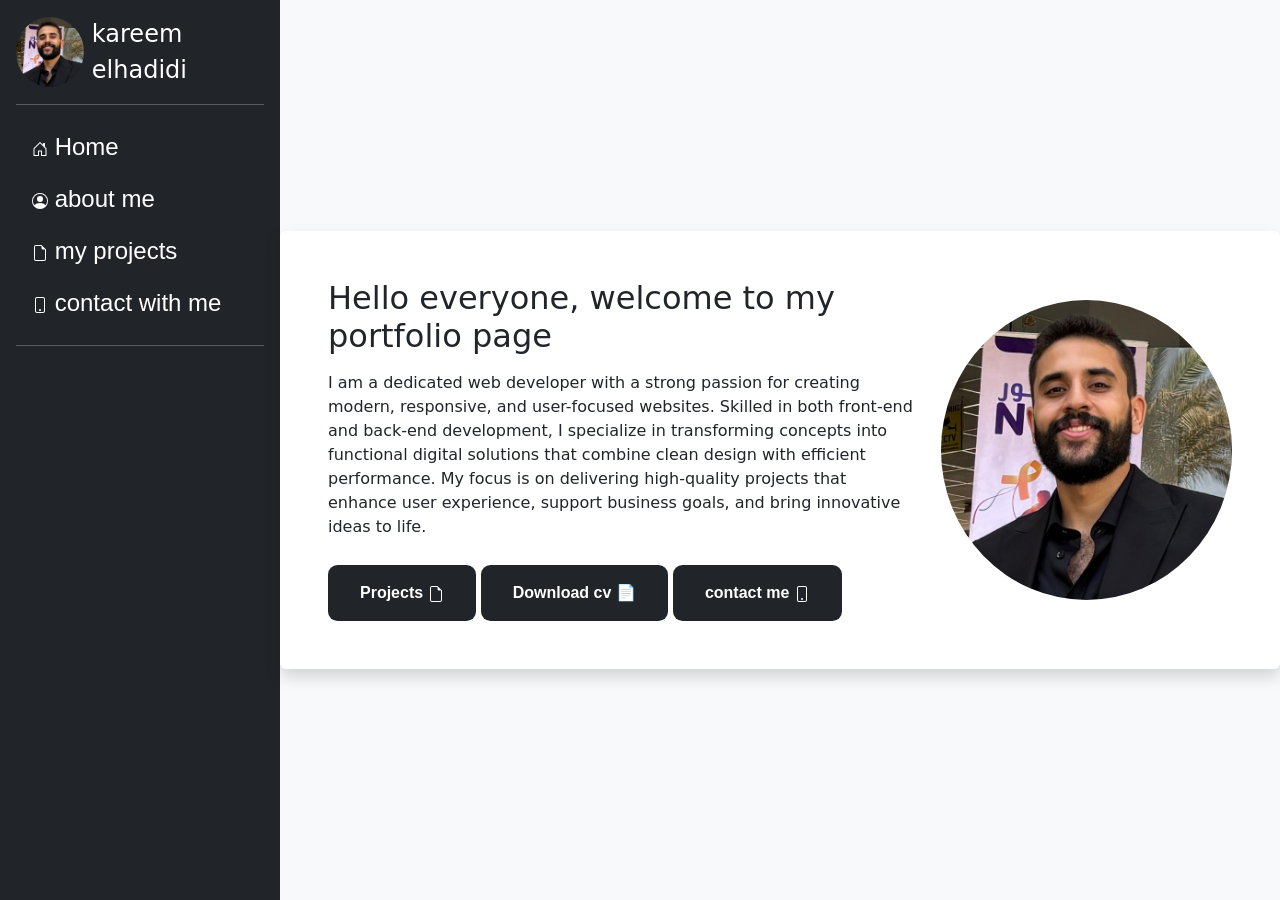
<file: index.html>
<!DOCTYPE html>
<html lang="en">
  <head>
    <meta charset="UTF-8" />
    <meta name="viewport" content="width=device-width, initial-scale=1.0" />
    <link
      href="https://cdn.jsdelivr.net/npm/bootstrap@5.3.8/dist/css/bootstrap.min.css"
      rel="stylesheet"
      integrity="sha384-sRIl4kxILFvY47J16cr9ZwB07vP4J8+LH7qKQnuqkuIAvNWLzeN8tE5YBujZqJLB"
      crossorigin="anonymous"
    />
    <link rel="stylesheet" href="./index.css" />
    <title>kareem saleh portfolio</title>
  </head>
  <body>
    <div class="kareem">
      <div
        class="d-flex flex-column flex-shrink-0 p-3 text-bg-dark"
        style="width: 280px; height: 100vh"
      >
        <a
          href="./index.html"
          class="d-flex align-items-center mb-3 mb-md-0 me-md-auto text-white text-decoration-none"
        >
          <img
            src="WhatsApp Image 2025-09-24 at 15.16.58.jpeg"
            width="70"
            height="70"
           class="rounded-circle"
          />
          <span class="fs-4">kareem elhadidi</span>
        </a>
        <hr />
        <ul class="nav nav-pills flex-column mb-auto">
          <li class="nav-item">
            <a
              href="./index.html"
              class="nav-link text-white"
              aria-current="page"
            >
              <svg
                xmlns="http://www.w3.org/2000/svg"
                width="16"
                height="16"
                fill="currentColor"
                class="bi bi-house-door"
                viewBox="0 0 16 16"
              >
                <path
                  d="M8.354 1.146a.5.5 0 0 0-.708 0l-6 6A.5.5 0 0 0 1.5 7.5v7a.5.5 0 0 0 .5.5h4.5a.5.5 0 0 0 .5-.5v-4h2v4a.5.5 0 0 0 .5.5H14a.5.5 0 0 0 .5-.5v-7a.5.5 0 0 0-.146-.354L13 5.793V2.5a.5.5 0 0 0-.5-.5h-1a.5.5 0 0 0-.5.5v1.293zM2.5 14V7.707l5.5-5.5 5.5 5.5V14H10v-4a.5.5 0 0 0-.5-.5h-3a.5.5 0 0 0-.5.5v4z"
                />
              </svg>
              Home
            </a>
          </li>
          <li>
            <a href="./index2.htm" class="nav-link text-white">
              <svg
                xmlns="http://www.w3.org/2000/svg"
                width="16"
                height="16"
                fill="currentColor"
                class="bi bi-person-circle"
                viewBox="0 0 16 16"
              >
                <path d="M11 6a3 3 0 1 1-6 0 3 3 0 0 1 6 0" />
                <path
                  fill-rule="evenodd"
                  d="M0 8a8 8 0 1 1 16 0A8 8 0 0 1 0 8m8-7a7 7 0 0 0-5.468 11.37C3.242 11.226 4.805 10 8 10s4.757 1.225 5.468 2.37A7 7 0 0 0 8 1"
                />
              </svg>
              about me
            </a>
          </li>
          <li>
            <a href="#" class="nav-link text-white">
              <svg
                xmlns="http://www.w3.org/2000/svg"
                width="16"
                height="16"
                fill="currentColor"
                class="bi bi-file-earmark"
                viewBox="0 0 16 16"
              >
                <path
                  d="M14 4.5V14a2 2 0 0 1-2 2H4a2 2 0 0 1-2-2V2a2 2 0 0 1 2-2h5.5zm-3 0A1.5 1.5 0 0 1 9.5 3V1H4a1 1 0 0 0-1 1v12a1 1 0 0 0 1 1h8a1 1 0 0 0 1-1V4.5z"
                />
              </svg>
              my projects
            </a>
          </li>
          <li>
            <a href="./contact.html" class="nav-link text-white">
              <svg
                xmlns="http://www.w3.org/2000/svg"
                width="16"
                height="16"
                fill="currentColor"
                class="bi bi-phone"
                viewBox="0 0 16 16"
              >
                <path
                  d="M11 1a1 1 0 0 1 1 1v12a1 1 0 0 1-1 1H5a1 1 0 0 1-1-1V2a1 1 0 0 1 1-1zM5 0a2 2 0 0 0-2 2v12a2 2 0 0 0 2 2h6a2 2 0 0 0 2-2V2a2 2 0 0 0-2-2z"
                />
                <path d="M8 14a1 1 0 1 0 0-2 1 1 0 0 0 0 2" />
              </svg>
              contact with me
            </a>
          </li>
          <hr />
        </ul>
      </div>
      <div class="flex-grow-1 d-flex align-items-center justify-content-center" style="background-color: #f8f9fa;">

        <!-- Welcome Section: text left, photo right -->
        <div class="d-flex flex-row-reverse align-items-center bg-white shadow rounded p-5">
          
          <!-- Photo on the right -->
          <img src="WhatsApp Image 2025-09-24 at 15.16.58.jpeg"
               alt="Kareem Elhadidi"
               width="300"
               height="300"
               class="rounded-circle ms-4"
               style="object-fit: cover;">
  
          <!-- Text on the left -->
          <div>
            <h2 class="mb-3">Hello everyone, welcome to my portfolio page</h2>
            <p>
              I am a dedicated web developer with a strong passion for creating modern, responsive, and user-focused websites.
              Skilled in both front-end and back-end development, I specialize in transforming concepts into functional digital solutions
              that combine clean design with efficient performance. My focus is on delivering high-quality projects that enhance user experience,
              support business goals, and bring innovative ideas to life.
            </p>
            <!-- From Uiverse.io by KINGFRESS --> 
             

             <button>
              Projects 
              <svg
                xmlns="http://www.w3.org/2000/svg"
                width="16"
                height="16"
                fill="currentColor"
                class="bi bi-file-earmark"
                viewBox="0 0 16 16"
              >
                <path
                  d="M14 4.5V14a2 2 0 0 1-2 2H4a2 2 0 0 1-2-2V2a2 2 0 0 1 2-2h5.5zm-3 0A1.5 1.5 0 0 1 9.5 3V1H4a1 1 0 0 0-1 1v12a1 1 0 0 0 1 1h8a1 1 0 0 0 1-1V4.5z"
                />
              </svg>
            </button>
             <button id="cv">Download cv 📄</button>
             <button id="contact_me">contact me
              <svg
                xmlns="http://www.w3.org/2000/svg"
                width="16"
                height="16"
                fill="currentColor"
                class="bi bi-phone"
                viewBox="0 0 16 16"
              >
                <path
                  d="M11 1a1 1 0 0 1 1 1v12a1 1 0 0 1-1 1H5a1 1 0 0 1-1-1V2a1 1 0 0 1 1-1zM5 0a2 2 0 0 0-2 2v12a2 2 0 0 0 2 2h6a2 2 0 0 0 2-2V2a2 2 0 0 0-2-2z"
                />
                <path d="M8 14a1 1 0 1 0 0-2 1 1 0 0 0 0 2" />
              </svg>
             </button>
            
          </div>
          
  
        </div>
        
  
      </div>
      
    </div>
    </div>

    <script src="./index.js" charset="UTF-8"></script>
  </body>
</html>
</file>
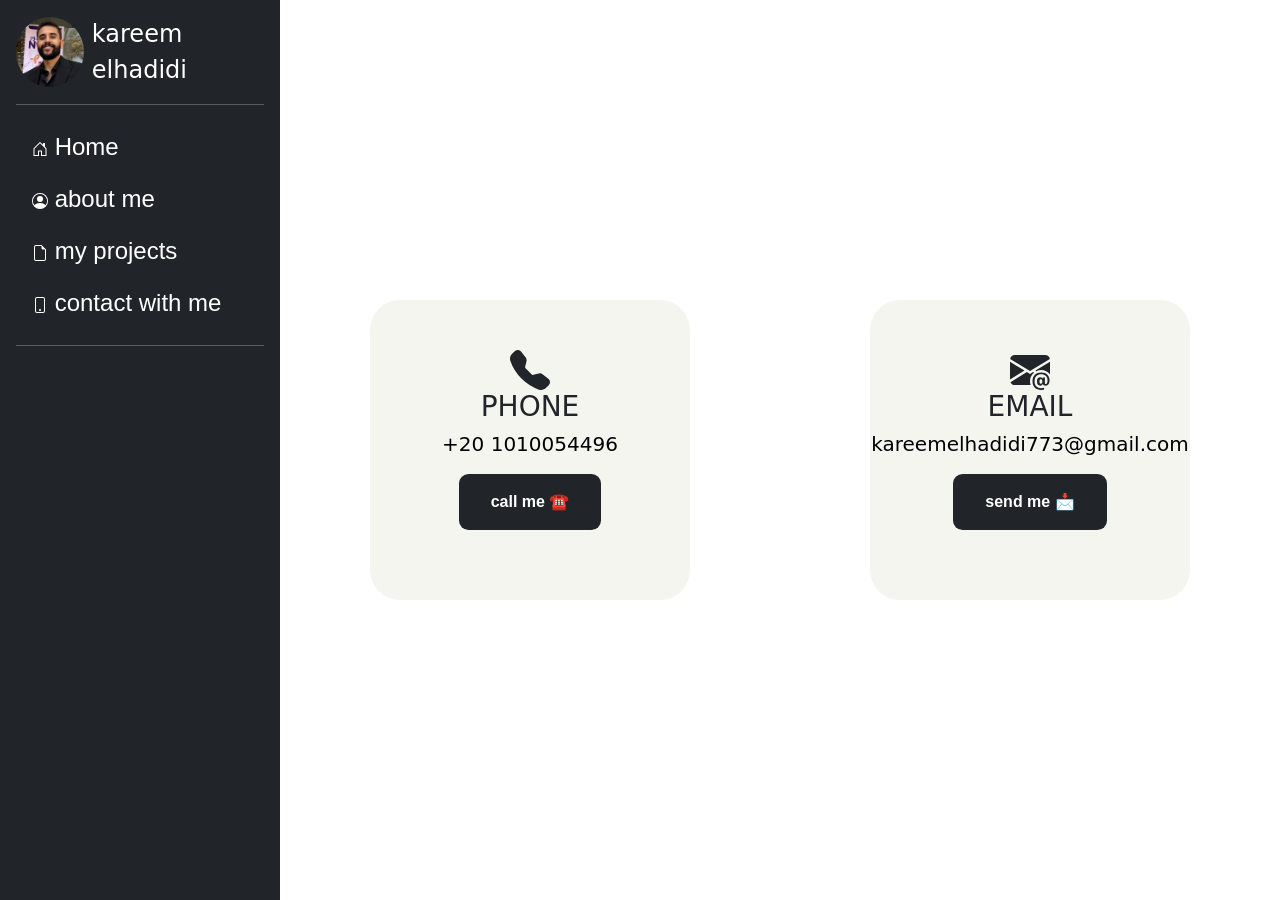
<file: contact.html>
<!DOCTYPE html>
<html lang="en">
<head>
    <meta charset="UTF-8">
    <meta name="viewport" content="width=device-width, initial-scale=1.0">
    <link
      href="https://cdn.jsdelivr.net/npm/bootstrap@5.3.8/dist/css/bootstrap.min.css"
      rel="stylesheet"
      integrity="sha384-sRIl4kxILFvY47J16cr9ZwB07vP4J8+LH7qKQnuqkuIAvNWLzeN8tE5YBujZqJLB"
      crossorigin="anonymous"
    />
    <link rel="stylesheet" href="./index.css">
    <title>kareem saleh portfolio</title>
</head>
<body>
    <div class="kareem">
        <div
          class="d-flex flex-column flex-shrink-0 p-3 text-bg-dark"
          style="width: 280px; height: 100vh"
        >
          <a
            href="./index.html"
            class="d-flex align-items-center mb-3 mb-md-0 me-md-auto text-white text-decoration-none"
          >
            <img
              src="WhatsApp Image 2025-09-24 at 15.16.58.jpeg"
              width="70"
              height="70"
              class="rounded-circle"
            />
            <span class="fs-4">kareem elhadidi</span>
          </a>
          <hr />
          <ul class="nav nav-pills flex-column mb-auto">
            <li class="nav-item">
              <a
                href="./index.html"
                class="nav-link text-white"
                aria-current="page"
              >
                <svg
                  xmlns="http://www.w3.org/2000/svg"
                  width="16"
                  height="16"
                  fill="currentColor"
                  class="bi bi-house-door"
                  viewBox="0 0 16 16"
                >
                  <path
                    d="M8.354 1.146a.5.5 0 0 0-.708 0l-6 6A.5.5 0 0 0 1.5 7.5v7a.5.5 0 0 0 .5.5h4.5a.5.5 0 0 0 .5-.5v-4h2v4a.5.5 0 0 0 .5.5H14a.5.5 0 0 0 .5-.5v-7a.5.5 0 0 0-.146-.354L13 5.793V2.5a.5.5 0 0 0-.5-.5h-1a.5.5 0 0 0-.5.5v1.293zM2.5 14V7.707l5.5-5.5 5.5 5.5V14H10v-4a.5.5 0 0 0-.5-.5h-3a.5.5 0 0 0-.5.5v4z"
                  />
                </svg>
                Home
              </a>
            </li>
            <li>
              <a href="./index2.htm" class="nav-link text-white">
                <svg
                  xmlns="http://www.w3.org/2000/svg"
                  width="16"
                  height="16"
                  fill="currentColor"
                  class="bi bi-person-circle"
                  viewBox="0 0 16 16"
                >
                  <path d="M11 6a3 3 0 1 1-6 0 3 3 0 0 1 6 0" />
                  <path
                    fill-rule="evenodd"
                    d="M0 8a8 8 0 1 1 16 0A8 8 0 0 1 0 8m8-7a7 7 0 0 0-5.468 11.37C3.242 11.226 4.805 10 8 10s4.757 1.225 5.468 2.37A7 7 0 0 0 8 1"
                  />
                </svg>
                about me
              </a>
            </li>
            <li>
              <a href="#" class="nav-link text-white">
                <svg
                  xmlns="http://www.w3.org/2000/svg"
                  width="16"
                  height="16"
                  fill="currentColor"
                  class="bi bi-file-earmark"
                  viewBox="0 0 16 16"
                >
                  <path
                    d="M14 4.5V14a2 2 0 0 1-2 2H4a2 2 0 0 1-2-2V2a2 2 0 0 1 2-2h5.5zm-3 0A1.5 1.5 0 0 1 9.5 3V1H4a1 1 0 0 0-1 1v12a1 1 0 0 0 1 1h8a1 1 0 0 0 1-1V4.5z"
                  />
                </svg>
                my projects
              </a>
            </li>
            <li>
              <a href="./contact.html" class="nav-link text-white">
                <svg
                  xmlns="http://www.w3.org/2000/svg"
                  width="16"
                  height="16"
                  fill="currentColor"
                  class="bi bi-phone"
                  viewBox="0 0 16 16"
                >
                  <path
                    d="M11 1a1 1 0 0 1 1 1v12a1 1 0 0 1-1 1H5a1 1 0 0 1-1-1V2a1 1 0 0 1 1-1zM5 0a2 2 0 0 0-2 2v12a2 2 0 0 0 2 2h6a2 2 0 0 0 2-2V2a2 2 0 0 0-2-2z"
                  />
                  <path d="M8 14a1 1 0 1 0 0-2 1 1 0 0 0 0 2" />
                </svg>
                contact with me
              </a>
            </li>
            <hr />
          </ul>
        </div>
        <!--cards for my information-->
        <div class="contact">
            
            <div class="telephone">
                <svg onclick="window.location.href='tel:+201010054496'" xmlns="http://www.w3.org/2000/svg" width="40" height="40" fill="currentColor" class="bi bi-telephone-fill" viewBox="0 0 16 16">
                    <path fill-rule="evenodd" d="M1.885.511a1.745 1.745 0 0 1 2.61.163L6.29 2.98c.329.423.445.974.315 1.494l-.547 2.19a.68.68 0 0 0 .178.643l2.457 2.457a.68.68 0 0 0 .644.178l2.189-.547a1.75 1.75 0 0 1 1.494.315l2.306 1.794c.829.645.905 1.87.163 2.611l-1.034 1.034c-.74.74-1.846 1.065-2.877.702a18.6 18.6 0 0 1-7.01-4.42 18.6 18.6 0 0 1-4.42-7.009c-.362-1.03-.037-2.137.703-2.877z"/>
                  </svg>
              <h3>PHONE</h3>  
              <a href="#"><h5>+20 1010054496</h5></a>
              <button onclick="window.location.href='tel:+201010054496'">
                call me ☎️
                </button>
            </div>
            <div class="email">
                <svg onclick="window.location.href='https://mail.google.com/mail/?view=cm&fs=1&to=kareemsalehabdelmaged@gmail.com&su=Subject&body=hello';" xmlns="http://www.w3.org/2000/svg" width="40" height="40" fill="currentColor" class="bi bi-envelope-at-fill" viewBox="0 0 16 16">
                    <path d="M2 2A2 2 0 0 0 .05 3.555L8 8.414l7.95-4.859A2 2 0 0 0 14 2zm-2 9.8V4.698l5.803 3.546zm6.761-2.97-6.57 4.026A2 2 0 0 0 2 14h6.256A4.5 4.5 0 0 1 8 12.5a4.49 4.49 0 0 1 1.606-3.446l-.367-.225L8 9.586zM16 9.671V4.697l-5.803 3.546.338.208A4.5 4.5 0 0 1 12.5 8c1.414 0 2.675.652 3.5 1.671"/>
                    <path d="M15.834 12.244c0 1.168-.577 2.025-1.587 2.025-.503 0-1.002-.228-1.12-.648h-.043c-.118.416-.543.643-1.015.643-.77 0-1.259-.542-1.259-1.434v-.529c0-.844.481-1.4 1.26-1.4.585 0 .87.333.953.63h.03v-.568h.905v2.19c0 .272.18.42.411.42.315 0 .639-.415.639-1.39v-.118c0-1.277-.95-2.326-2.484-2.326h-.04c-1.582 0-2.64 1.067-2.64 2.724v.157c0 1.867 1.237 2.654 2.57 2.654h.045c.507 0 .935-.07 1.18-.18v.731c-.219.1-.643.175-1.237.175h-.044C10.438 16 9 14.82 9 12.646v-.214C9 10.36 10.421 9 12.485 9h.035c2.12 0 3.314 1.43 3.314 3.034zm-4.04.21v.227c0 .586.227.8.581.8.31 0 .564-.17.564-.743v-.367c0-.516-.275-.708-.572-.708-.346 0-.573.245-.573.791"/>
                  </svg>  
              <h3>EMAIL</h3>
              <ul>
               <a href="#"><li><h5>kareemelhadidi773@gmail.com</h5></li></a> 
               
              </ul>
              <button onclick="window.location.href='https://mail.google.com/mail/?view=cm&fs=1&to=kareemsalehabdelmaged@gmail.com&su=Subject&body=hello';">
                send me 📩
                </button>
            </div>
              

        </div>
        

    
</body>
</html>
</file>
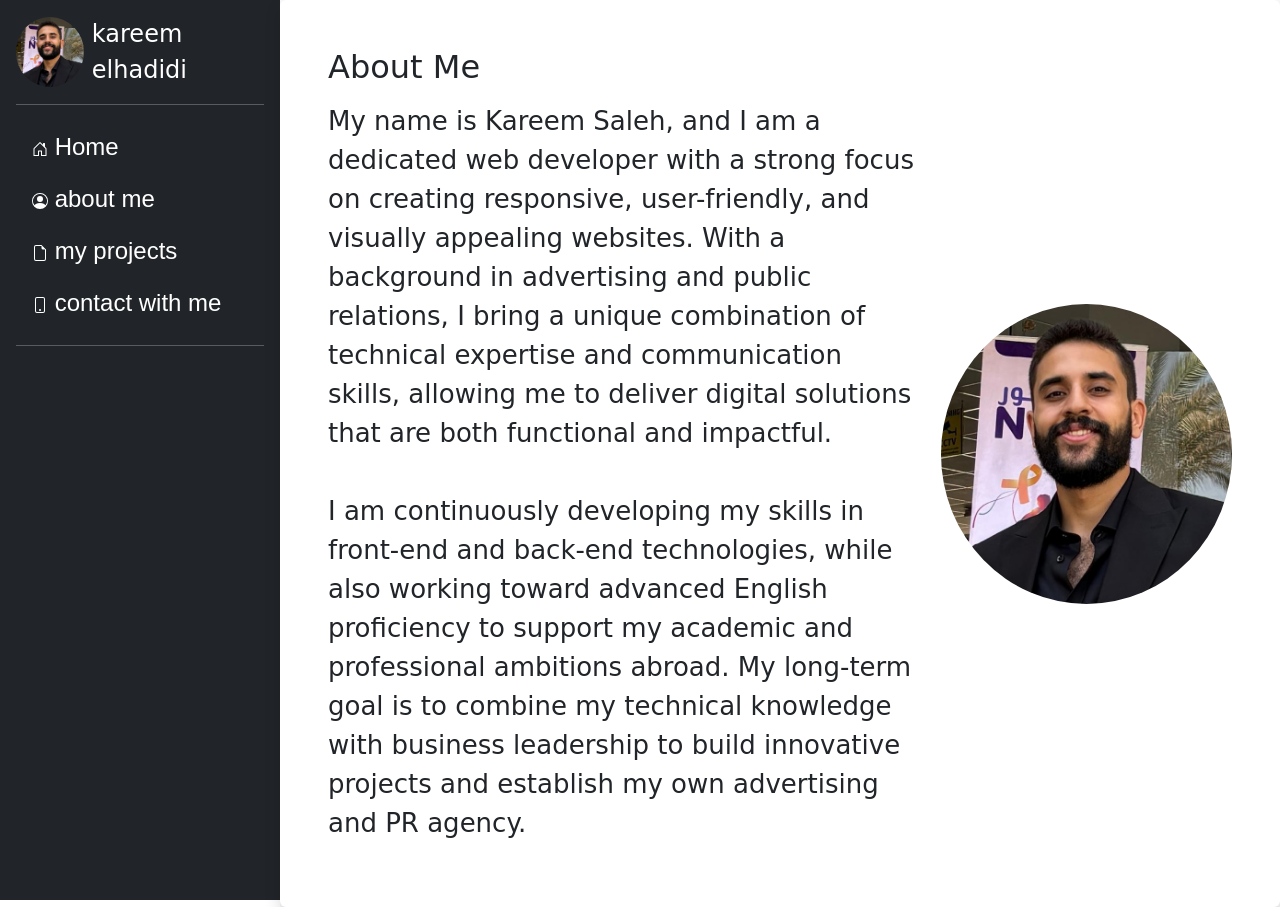
<file: index2.htm>
<!DOCTYPE html>
<html lang="en">
  <head>
    <meta charset="UTF-8" />
    <meta name="viewport" content="width=device-width, initial-scale=1.0" />
    <link
      href="https://cdn.jsdelivr.net/npm/bootstrap@5.3.8/dist/css/bootstrap.min.css"
      rel="stylesheet"
      integrity="sha384-sRIl4kxILFvY47J16cr9ZwB07vP4J8+LH7qKQnuqkuIAvNWLzeN8tE5YBujZqJLB"
      crossorigin="anonymous"
    />
    <link rel="stylesheet" href="./index.css" />
    <title>About Me - Kareem Saleh</title>
  </head>
  <body>
    <div class="kareem">
      <!-- Sidebar (same as index.html) -->
      <div
        class="d-flex flex-column flex-shrink-0 p-3 text-bg-dark"
        style="width: 280px; height: 100vh"
      >
        <a
          href="./index.html"
          class="d-flex align-items-center mb-3 mb-md-0 me-md-auto text-white text-decoration-none"
        >
          <img
            src="WhatsApp Image 2025-09-24 at 15.16.58.jpeg"
            width="70"
            height="70"
            class="rounded-circle"
          />
          <span class="fs-4">kareem elhadidi</span>
        </a>
        <hr />
        <ul class="nav nav-pills flex-column mb-auto">
          <li class="nav-item">
            <a
              href="./index.html"
              class="nav-link text-white"
              aria-current="page"
            >
              <svg
                xmlns="http://www.w3.org/2000/svg"
                width="16"
                height="16"
                fill="currentColor"
                class="bi bi-house-door"
                viewBox="0 0 16 16"
              >
                <path
                  d="M8.354 1.146a.5.5 0 0 0-.708 0l-6 6A.5.5 0 0 0 1.5 7.5v7a.5.5 0 0 0 .5.5h4.5a.5.5 0 0 0 .5-.5v-4h2v4a.5.5 0 0 0 .5.5H14a.5.5 0 0 0 .5-.5v-7a.5.5 0 0 0-.146-.354L13 5.793V2.5a.5.5 0 0 0-.5-.5h-1a.5.5 0 0 0-.5.5v1.293zM2.5 14V7.707l5.5-5.5 5.5 5.5V14H10v-4a.5.5 0 0 0-.5-.5h-3a.5.5 0 0 0-.5.5v4z"
                />
              </svg>
              Home
            </a>
          </li>
          <li>
            <a href="./index2.htm" class="nav-link text-white">
              <svg
                xmlns="http://www.w3.org/2000/svg"
                width="16"
                height="16"
                fill="currentColor"
                class="bi bi-person-circle"
                viewBox="0 0 16 16"
              >
                <path d="M11 6a3 3 0 1 1-6 0 3 3 0 0 1 6 0" />
                <path
                  fill-rule="evenodd"
                  d="M0 8a8 8 0 1 1 16 0A8 8 0 0 1 0 8m8-7a7 7 0 0 0-5.468 11.37C3.242 11.226 4.805 10 8 10s4.757 1.225 5.468 2.37A7 7 0 0 0 8 1"
                />
              </svg>
              about me
            </a>
          </li>
          <li>
            <a href="#" class="nav-link text-white">
              <svg
                xmlns="http://www.w3.org/2000/svg"
                width="16"
                height="16"
                fill="currentColor"
                class="bi bi-file-earmark"
                viewBox="0 0 16 16"
              >
                <path
                  d="M14 4.5V14a2 2 0 0 1-2 2H4a2 2 0 0 1-2-2V2a2 2 0 0 1 2-2h5.5zm-3 0A1.5 1.5 0 0 1 9.5 3V1H4a1 1 0 0 0-1 1v12a1 1 0 0 0 1 1h8a1 1 0 0 0 1-1V4.5z"
                />
              </svg>
              my projects
            </a>
          </li>
          <li>
            <a href="./contact.html" class="nav-link text-white">
              <svg
                xmlns="http://www.w3.org/2000/svg"
                width="16"
                height="16"
                fill="currentColor"
                class="bi bi-phone"
                viewBox="0 0 16 16"
              >
                <path
                  d="M11 1a1 1 0 0 1 1 1v12a1 1 0 0 1-1 1H5a1 1 0 0 1-1-1V2a1 1 0 0 1 1-1zM5 0a2 2 0 0 0-2 2v12a2 2 0 0 0 2 2h6a2 2 0 0 0 2-2V2a2 2 0 0 0-2-2z"
                />
                <path d="M8 14a1 1 0 1 0 0-2 1 1 0 0 0 0 2" />
              </svg>
              contact with me
            </a>
          </li>
          <hr />
        </ul>
      </div>

      <!-- About Me Content -->
      <div
        class="flex-grow-1 d-flex align-items-center justify-content-center"
        style="background-color: #f8f9fa"
      >
        <div
          class="d-flex flex-row-reverse align-items-center bg-white shadow rounded p-5"
        >
          <!-- Small photo on the right -->
          <img

            id="effect"
            src="WhatsApp Image 2025-09-24 at 15.16.58.jpeg"
            width="300"
            height="300"
            class="rounded-circle ms-4"
            alt="Kareem Saleh"
            
          />

          <!-- Text on the left -->
          <div>
            <h2 class="mb-3">About Me</h2>
            <p class="decribtion">
              My name is Kareem Saleh, and I am a dedicated web developer with a
              strong focus on creating responsive, user-friendly, and visually
              appealing websites. With a background in advertising and public
              relations, I bring a unique combination of technical expertise and
              communication skills, allowing me to deliver digital solutions
              that are both functional and impactful.
              <br /><br />
              I am continuously developing my skills in front-end and back-end
              technologies, while also working toward advanced English
              proficiency to support my academic and professional ambitions
              abroad. My long-term goal is to combine my technical knowledge
              with business leadership to build innovative projects and
              establish my own advertising and PR agency.
            </p>
          </div>
        </div>
      </div>
    </div>
    <script src="./index.js" charset="UTF-8"></script>
  </body>
</html>
</file>
<file: index.css>
body{
    background-color: white;
}


.fs-4{
    margin-left: 8px;
}
.nav-link{
    
    font-size: x-large;
    font-family: Arial, Helvetica, sans-serif;
    
}
.nav-link:hover{
    background-color: #767677;
    opacity: 1;
}
.kareem{
    display: flex;
    
}
.kareem2{
    font-size:40px;
    color: aliceblue;
    margin-top:  80px;
    width: 100vw;
    text-align: center;
}
.decribtion{
    font-size: 26px;
}
#effect:hover {
    background-color: #616364;
    opacity: 0.2;

}
button {
    margin-top: 10px;
    font-family: Arial, Helvetica, sans-serif;
    font-weight: bold;
    color: white;
    background-color: #212529;
    padding: 1em 2em;
    border: none;
    border-radius: .6rem;
    position: relative;
    cursor: pointer;
    overflow: hidden;
  }
  
  button:hover{
    background-color: blue;
    opacity: 0.6;
  }
.contact{
    width: 200vh;
    height: 100vh;
    background-color: white;
    display: flex;
    justify-content: space-around;
   align-items: center;
}
.telephone{
    
    width: 320px;
    height: 300px;
    background-color: #F5F5F0;
    border-radius: 30px;
    text-align: center;
    
    
}
.email{
    width: 320px;
    height: 300px;
    background-color: #F5F5F0;
    
    border-radius: 30px;
    text-align: center;
}
.bi-telephone-fill{
    color: #212529;
    margin-top: 50px;
}
.bi-envelope-at-fill{
    color: #212529;
    margin-top: 50px;
}
.bi-telephone-fill:hover{
    color: #59AC77;
}
.bi-envelope-at-fill:hover{
    color: red;
}
a{
    color: black;
    text-decoration: none;
}    
ul {
    list-style-type: none;
    padding: 0; 
    margin: 0; 
  }
</file>
